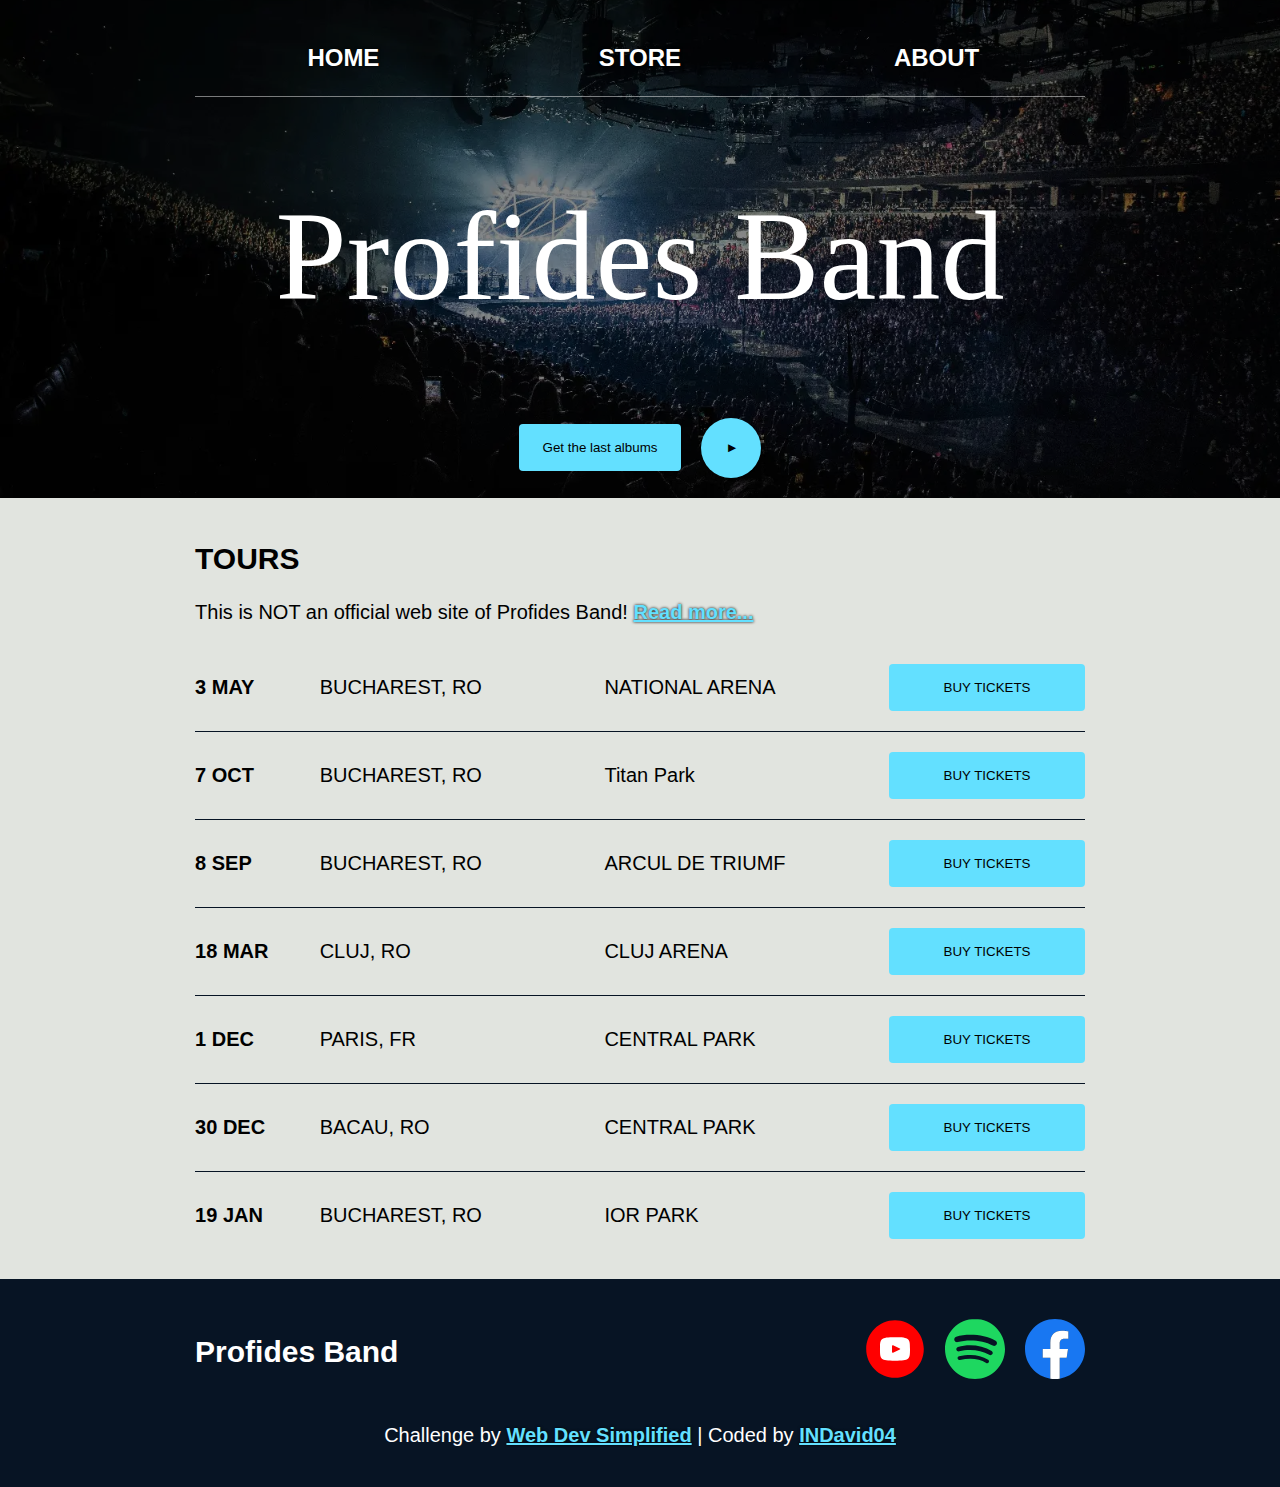
<file: index.html>
<!DOCTYPE html>
<html lang="en">
<head>
    <meta charset="UTF-8">
    <meta name="viewport" content="width=device-width, initial-scale=1.0">
    <meta name="description" content="This is NOT a commercial web site. This is a personal portofolio project developed with Web Dev Simplified help by INDavid04.">
    
    <!-- Favicon -->
    <link rel="apple-touch-icon" sizes="180x180" href="./assets/img/apple-touch-icon.png">
    <link rel="icon" type="image/png" sizes="32x32" href="./assets/img/favicon-32x32.png">
    <link rel="icon" type="image/png" sizes="16x16" href="./assets/img/favicon-16x16.png">
    <link rel="manifest" href="./assets/img/site.webmanifest">
    <link rel="mask-icon" href="./assets/img/safari-pinned-tab.svg" color="#3e433d">
    <meta name="msapplication-TileColor" content="#3e433d">
    <meta name="theme-color" content="#3e433d">

    <link rel="stylesheet" href="./assets/css/styles.css">
    <title>Band Presentation | Profides</title>
</head>
<body>
    <header>
        <nav>
            <ul>
                <li><a href="./index.html" title="Go to home page!">HOME</a></li>
                <li><a href="./store.html" title="Go to store page!">STORE</a></li>
                <li><a href="./about.html" title="Go to about page!">ABOUT</a></li>
            </ul>
            <h1>Profides Band</h1>
        </nav>
        <div class="HeaderButtons">
            <button class="album-btn">Get the last albums</button>
            <button class="play-btn">&#9658;</button>
        </div>
    </header>

    <section class="HomepageTours">
        <h2>TOURS</h2>
        <p>This is NOT an official web site of Profides Band! <a href="./about.html">Read more...</a></p>
        <div class="Tours">
            <div>
                <strong>3 MAY</strong>
                <span>BUCHAREST, RO</span>
                <span>NATIONAL ARENA</span>
                <button type="button">BUY TICKETS</button>
            </div>
            <div>
                <strong>7 OCT</strong>
                <span>BUCHAREST, RO</span>
                <span>Titan Park</span>
                <button type="button">BUY TICKETS</button>
            </div>
            <div>
                <strong>8 SEP</strong>
                <span>BUCHAREST, RO</span>
                <span>ARCUL DE TRIUMF</span>
                <button type="button">BUY TICKETS</button>
            </div>
            <div>
                <strong>18 MAR</strong>
                <span>CLUJ, RO</span>
                <span>CLUJ ARENA</span>
                <button type="button">BUY TICKETS</button>
            </div>
            <div>
                <strong>1 DEC</strong>
                <span>PARIS, FR</span>
                <span>CENTRAL PARK</span>
                <button type="button">BUY TICKETS</button>
            </div>
            <div>
                <strong>30 DEC</strong>
                <span>BACAU, RO</span>
                <span>CENTRAL PARK</span>
                <button type="button">BUY TICKETS</button>
            </div>
            <div>
                <strong>19 JAN</strong>
                <span>BUCHAREST, RO</span>
                <span>IOR PARK</span>
                <button type="button">BUY TICKETS</button>
            </div>
        </div>
    </section>

    <footer>
        <div class="Container">
            <div class="row">
                <h3>Profides Band</h3>
                <ul>
                    <li>
                        <a href="https://www.youtube.com/@bisericaProfides" target="_blank" title="Go to YouTube web page of Profides">
                            <svg xmlns="http://www.w3.org/2000/svg" width="1em" height="1em" viewBox="0 0 20 20">
                                <rect x="5" y="5" width="10" height="10" fill="#ffffff"/>
                                <path fill="#ff0000" d="M11.603 9.833L9.357 8.785C9.161 8.694 9 8.796 9 9.013v1.974c0 .217.161.319.357.228l2.245-1.048c.197-.092.197-.242.001-.334M10 .4C4.698.4.4 4.698.4 10s4.298 9.6 9.6 9.6s9.6-4.298 9.6-9.6S15.302.4 10 .4m0 13.5c-4.914 0-5-.443-5-3.9s.086-3.9 5-3.9s5 .443 5 3.9s-.086 3.9-5 3.9"/>
                            </svg>
                        </a>
                    </li>
                    <li>
                        <a href="https://open.spotify.com/artist/2ynmkDblvKMyJyUOs1EIpx" target="_blank" title="Go to Spotify web page of Profides">
                            <svg xmlns="http://www.w3.org/2000/svg" width="1em" height="1em" viewBox="0 0 256 256"><path fill="#1ed760" d="M128 0C57.308 0 0 57.309 0 128c0 70.696 57.309 128 128 128c70.697 0 128-57.304 128-128C256 57.314 198.697.007 127.998.007zm58.699 184.614c-2.293 3.76-7.215 4.952-10.975 2.644c-30.053-18.357-67.885-22.515-112.44-12.335a7.98 7.98 0 0 1-9.552-6.007a7.97 7.97 0 0 1 6-9.553c48.76-11.14 90.583-6.344 124.323 14.276c3.76 2.308 4.952 7.215 2.644 10.975m15.667-34.853c-2.89 4.695-9.034 6.178-13.726 3.289c-34.406-21.148-86.853-27.273-127.548-14.92c-5.278 1.594-10.852-1.38-12.454-6.649c-1.59-5.278 1.386-10.842 6.655-12.446c46.485-14.106 104.275-7.273 143.787 17.007c4.692 2.89 6.175 9.034 3.286 13.72zm1.345-36.293C162.457 88.964 94.394 86.71 55.007 98.666c-6.325 1.918-13.014-1.653-14.93-7.978c-1.917-6.328 1.65-13.012 7.98-14.935C93.27 62.027 168.434 64.68 215.929 92.876c5.702 3.376 7.566 10.724 4.188 16.405c-3.362 5.69-10.73 7.565-16.4 4.187z"/></svg>
                        </a>
                    </li>
                    <li>
                        <a href="https://facebook.com/BisericaProfides" target="_blank" title="Go to Facebook web page of Profides">
                            <svg xmlns="http://www.w3.org/2000/svg" width="1em" height="1em" viewBox="0 0 256 256">
                                <path fill="#1877f2" d="M256 128C256 57.308 198.692 0 128 0S0 57.308 0 128c0 63.888 46.808 116.843 108 126.445V165H75.5v-37H108V99.8c0-32.08 19.11-49.8 48.348-49.8C170.352 50 185 52.5 185 52.5V84h-16.14C152.959 84 148 93.867 148 103.99V128h35.5l-5.675 37H148v89.445c61.192-9.602 108-62.556 108-126.445"/>
                                <path fill="#fff" d="m177.825 165l5.675-37H148v-24.01C148 93.866 152.959 84 168.86 84H185V52.5S170.352 50 156.347 50C127.11 50 108 67.72 108 99.8V128H75.5v37H108v89.445A129 129 0 0 0 128 256a129 129 0 0 0 20-1.555V165z"/>
                            </svg>
                        </a>
                    </li>
                </ul>
            </div>
            <p>Challenge by <a href="https://www.youtube.com/playlist?list=PLZlA0Gpn_vH-cEDOofOujFIknfZZpIk3a" target="_blank" rel="noopener noreferrer" title="Mergi catre resursa cu ajutorul careia s-a realizat acest web site">Web Dev Simplified</a> | Coded by <a href="https://indavid04.github.io/portofolio" target="_blank" rel="noopener noreferrer" title="Mergi catre pagina de prezentare a persoanei care a realizat acest web site">INDavid04</a></p>
        </div>
    </footer>
</body>
</html>
</file>
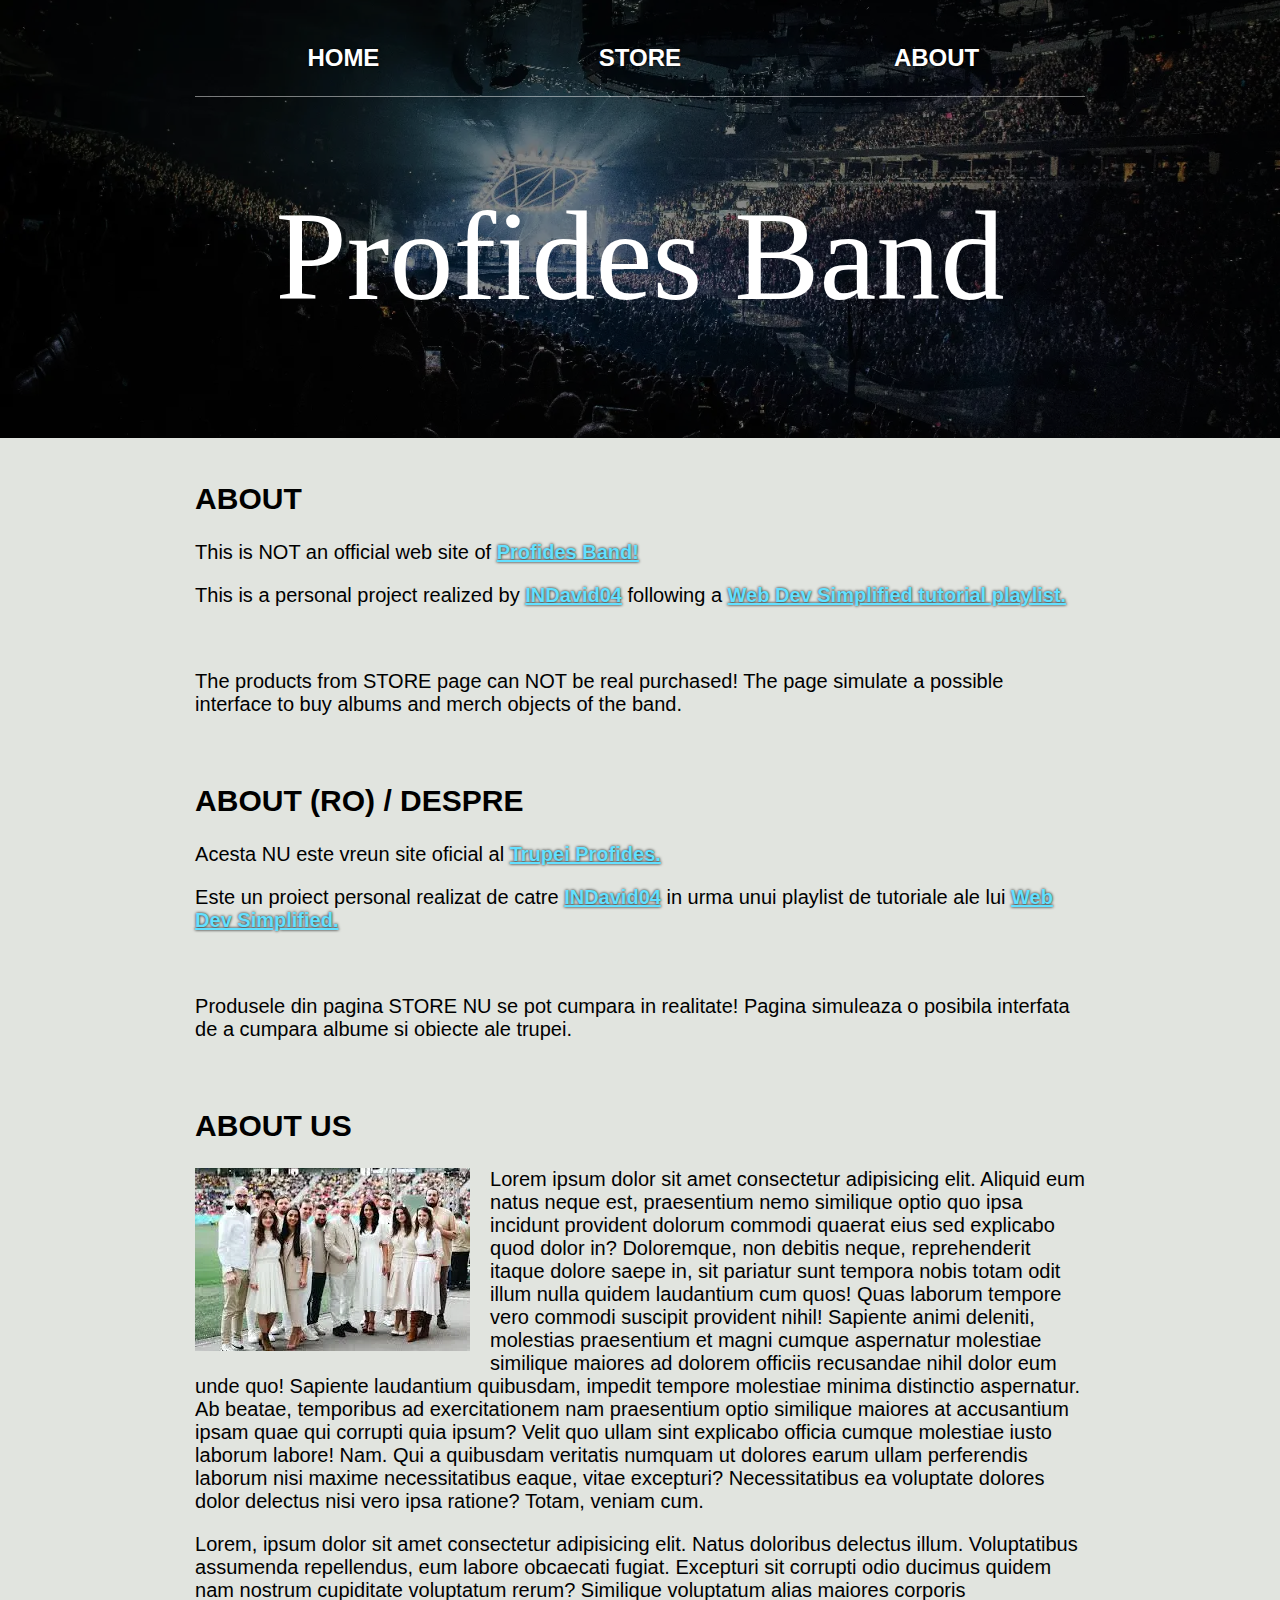
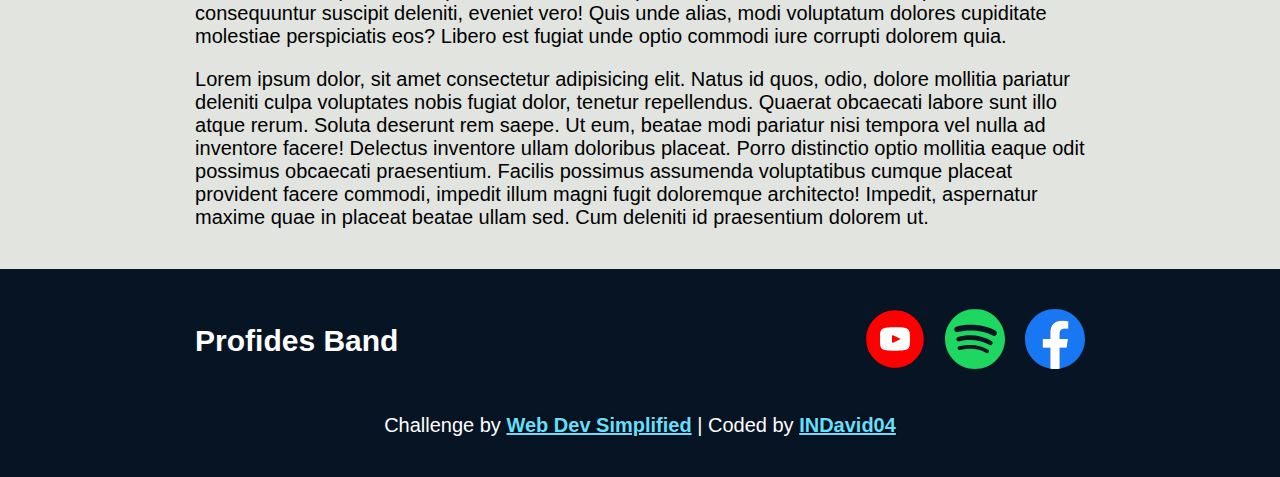
<file: about.html>
<!DOCTYPE html>
<html lang="en">
<head>
    <meta charset="UTF-8">
    <meta name="viewport" content="width=device-width, initial-scale=1.0">
    <meta name="description" content="This is NOT a commercial web site. This is a personal portofolio project developed with Web Dev Simplified help by INDavid04.">

    <!-- Favicon -->
    <link rel="apple-touch-icon" sizes="180x180" href="./assets/img/apple-touch-icon.png">
    <link rel="icon" type="image/png" sizes="32x32" href="./assets/img/favicon-32x32.png">
    <link rel="icon" type="image/png" sizes="16x16" href="./assets/img/favicon-16x16.png">
    <link rel="manifest" href="./assets/img/site.webmanifest">
    <link rel="mask-icon" href="./assets/img/safari-pinned-tab.svg" color="#3e433d">
    <meta name="msapplication-TileColor" content="#3e433d">
    <meta name="theme-color" content="#3e433d">

    <link rel="stylesheet" href="./assets/css/styles.css">
    <title>Band Presentation | About</title>
</head>
<body>
    <header>
        <nav>
            <ul>
                <li><a href="./index.html" title="Go to home page!">HOME</a></li>
                <li><a href="./store.html" title="Go to store page!">STORE</a></li>
                <li><a href="./about.html" title="Go to about page!">ABOUT</a></li>
            </ul>
            <li></li>
            <h1>Profides Band</h1>
        </nav>
    </header>

    <section class="AboutSection">
        <h2>ABOUT</h2>
        <p>This is NOT an official web site of <a href="https://bisericaprofides.ro/" target="_blank">Profides Band!</a></p>
        <p>This is a personal project realized by <a href="https://indavid04.github.io/portofolio/" target="_blank">INDavid04</a> following a <a href="https://youtube.com/playlist?list=PLZlA0Gpn_vH-cEDOofOujFIknfZZpIk3a&si=1B6ifaybNFjlOBC9" target="_blank">Web Dev Simplified tutorial playlist.</a></p>
        <br>
        <p>The products from STORE page can NOT be real purchased! The page simulate a possible interface to buy albums and merch objects of the band.</p>
        <br>
        <h2>ABOUT (RO) / DESPRE</h2>
        <p>Acesta NU este vreun site oficial al <a href="https://bisericaprofides.ro/" target="_blank">Trupei Profides.</a></p> 
        <p>Este un proiect personal realizat de catre <a href="https://indavid04.github.io/portofolio/" target="_blank">INDavid04</a> in urma unui playlist de tutoriale ale lui <a href="https://youtube.com/playlist?list=PLZlA0Gpn_vH-cEDOofOujFIknfZZpIk3a&si=1B6ifaybNFjlOBC9" target="_blank">Web Dev Simplified.</a></p>
        <br>
        <p>Produsele din pagina STORE NU se pot cumpara in realitate! Pagina simuleaza o posibila interfata de a cumpara albume si obiecte ale trupei.</p>
        <br>
        <h2>ABOUT US</h2>
        <img class="HeroImg" src="./assets/img/hero-image.webp" alt="Trupa profides pe Arena Nationala in 2024" width="275">
        <p>Lorem ipsum dolor sit amet consectetur adipisicing elit. Aliquid eum natus neque est, praesentium nemo similique optio quo ipsa incidunt provident dolorum commodi quaerat eius sed explicabo quod dolor in?
        Doloremque, non debitis neque, reprehenderit itaque dolore saepe in, sit pariatur sunt tempora nobis totam odit illum nulla quidem laudantium cum quos! Quas laborum tempore vero commodi suscipit provident nihil!
        Sapiente animi deleniti, molestias praesentium et magni cumque aspernatur molestiae similique maiores ad dolorem officiis recusandae nihil dolor eum unde quo! Sapiente laudantium quibusdam, impedit tempore molestiae minima distinctio aspernatur.
        Ab beatae, temporibus ad exercitationem nam praesentium optio similique maiores at accusantium ipsam quae qui corrupti quia ipsum? Velit quo ullam sint explicabo officia cumque molestiae iusto laborum labore! Nam.
        Qui a quibusdam veritatis numquam ut dolores earum ullam perferendis laborum nisi maxime necessitatibus eaque, vitae excepturi? Necessitatibus ea voluptate dolores dolor delectus nisi vero ipsa ratione? Totam, veniam cum.</p>
        <p>Lorem, ipsum dolor sit amet consectetur adipisicing elit. Natus doloribus delectus illum. Voluptatibus assumenda repellendus, eum labore obcaecati fugiat. Excepturi sit corrupti odio ducimus quidem nam nostrum cupiditate voluptatum rerum?
        Similique voluptatum alias maiores corporis consequuntur suscipit deleniti, eveniet vero! Quis unde alias, modi voluptatum dolores cupiditate molestiae perspiciatis eos? Libero est fugiat unde optio commodi iure corrupti dolorem quia.</p>
        <p>Lorem ipsum dolor, sit amet consectetur adipisicing elit. Natus id quos, odio, dolore mollitia pariatur deleniti culpa voluptates nobis fugiat dolor, tenetur repellendus. Quaerat obcaecati labore sunt illo atque rerum.
        Soluta deserunt rem saepe. Ut eum, beatae modi pariatur nisi tempora vel nulla ad inventore facere! Delectus inventore ullam doloribus placeat. Porro distinctio optio mollitia eaque odit possimus obcaecati praesentium.
        Facilis possimus assumenda voluptatibus cumque placeat provident facere commodi, impedit illum magni fugit doloremque architecto! Impedit, aspernatur maxime quae in placeat beatae ullam sed. Cum deleniti id praesentium dolorem ut.</p>
    </section>

    <footer>
        <div class="Container">
            <div class="row">
                <h3>Profides Band</h3>
                <ul>
                    <li>
                        <a href="https://www.youtube.com/@bisericaProfides" target="_blank" title="Go to YouTube web page of Profides">
                            <svg xmlns="http://www.w3.org/2000/svg" width="1em" height="1em" viewBox="0 0 20 20">
                                <rect x="5" y="5" width="10" height="10" fill="#ffffff"/>
                                <path fill="#ff0000" d="M11.603 9.833L9.357 8.785C9.161 8.694 9 8.796 9 9.013v1.974c0 .217.161.319.357.228l2.245-1.048c.197-.092.197-.242.001-.334M10 .4C4.698.4.4 4.698.4 10s4.298 9.6 9.6 9.6s9.6-4.298 9.6-9.6S15.302.4 10 .4m0 13.5c-4.914 0-5-.443-5-3.9s.086-3.9 5-3.9s5 .443 5 3.9s-.086 3.9-5 3.9"/>
                            </svg>
                        </a>
                    </li>
                    <li>
                        <a href="https://open.spotify.com/artist/2ynmkDblvKMyJyUOs1EIpx" target="_blank" title="Go to Spotify web page of Profides">
                            <svg xmlns="http://www.w3.org/2000/svg" width="1em" height="1em" viewBox="0 0 256 256"><path fill="#1ed760" d="M128 0C57.308 0 0 57.309 0 128c0 70.696 57.309 128 128 128c70.697 0 128-57.304 128-128C256 57.314 198.697.007 127.998.007zm58.699 184.614c-2.293 3.76-7.215 4.952-10.975 2.644c-30.053-18.357-67.885-22.515-112.44-12.335a7.98 7.98 0 0 1-9.552-6.007a7.97 7.97 0 0 1 6-9.553c48.76-11.14 90.583-6.344 124.323 14.276c3.76 2.308 4.952 7.215 2.644 10.975m15.667-34.853c-2.89 4.695-9.034 6.178-13.726 3.289c-34.406-21.148-86.853-27.273-127.548-14.92c-5.278 1.594-10.852-1.38-12.454-6.649c-1.59-5.278 1.386-10.842 6.655-12.446c46.485-14.106 104.275-7.273 143.787 17.007c4.692 2.89 6.175 9.034 3.286 13.72zm1.345-36.293C162.457 88.964 94.394 86.71 55.007 98.666c-6.325 1.918-13.014-1.653-14.93-7.978c-1.917-6.328 1.65-13.012 7.98-14.935C93.27 62.027 168.434 64.68 215.929 92.876c5.702 3.376 7.566 10.724 4.188 16.405c-3.362 5.69-10.73 7.565-16.4 4.187z"/></svg>
                        </a>
                    </li>
                    <li>
                        <a href="https://facebook.com/BisericaProfides" target="_blank" title="Go to Facebook web page of Profides">
                            <svg xmlns="http://www.w3.org/2000/svg" width="1em" height="1em" viewBox="0 0 256 256">
                                <path fill="#1877f2" d="M256 128C256 57.308 198.692 0 128 0S0 57.308 0 128c0 63.888 46.808 116.843 108 126.445V165H75.5v-37H108V99.8c0-32.08 19.11-49.8 48.348-49.8C170.352 50 185 52.5 185 52.5V84h-16.14C152.959 84 148 93.867 148 103.99V128h35.5l-5.675 37H148v89.445c61.192-9.602 108-62.556 108-126.445"/>
                                <path fill="#fff" d="m177.825 165l5.675-37H148v-24.01C148 93.866 152.959 84 168.86 84H185V52.5S170.352 50 156.347 50C127.11 50 108 67.72 108 99.8V128H75.5v37H108v89.445A129 129 0 0 0 128 256a129 129 0 0 0 20-1.555V165z"/>
                            </svg>
                        </a>
                    </li>
                </ul>
            </div>
            <p>Challenge by <a href="https://www.youtube.com/playlist?list=PLZlA0Gpn_vH-cEDOofOujFIknfZZpIk3a" target="_blank" rel="noopener noreferrer" title="Mergi catre resursa cu ajutorul careia s-a realizat acest web site">Web Dev Simplified</a> | Coded by <a href="https://indavid04.github.io/portofolio" target="_blank" rel="noopener noreferrer" title="Mergi catre pagina de prezentare a persoanei care a realizat acest web site">INDavid04</a></p>
        </div>
    </footer>
</body>
</html>
</file>
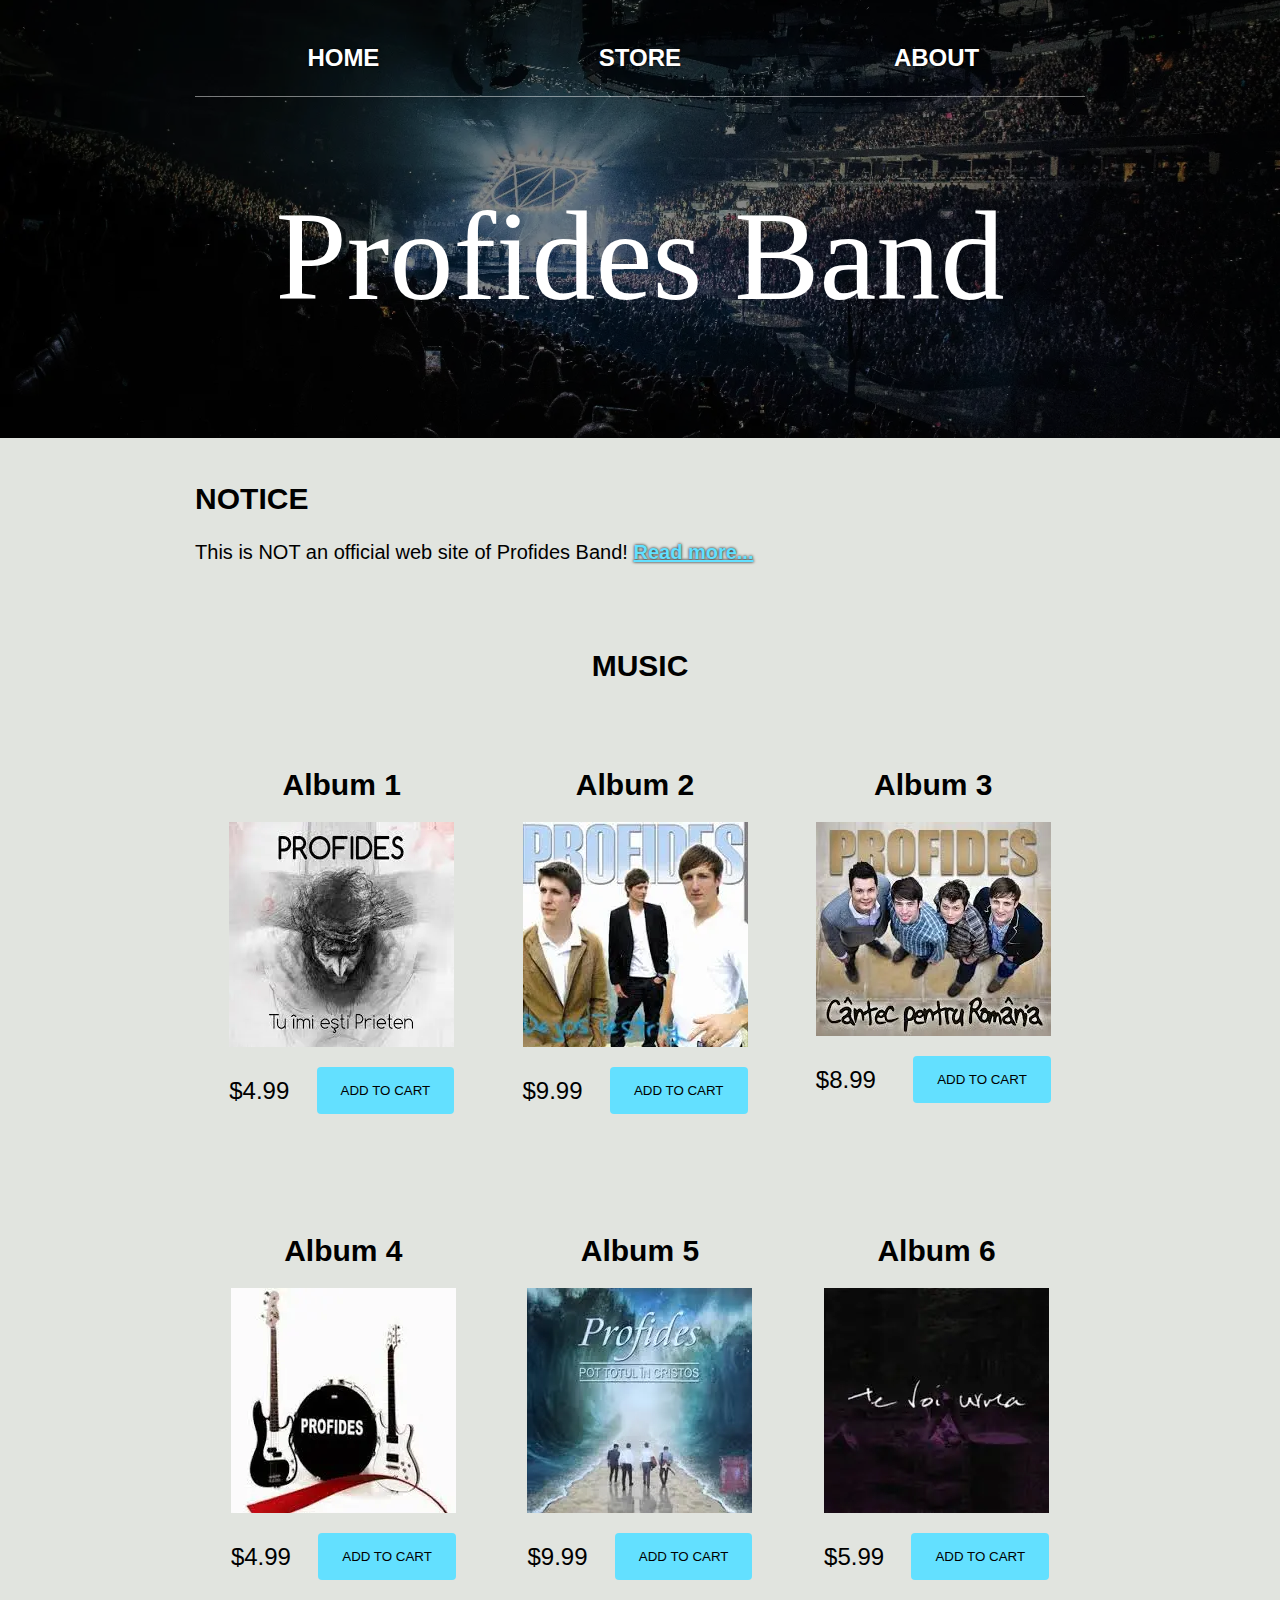
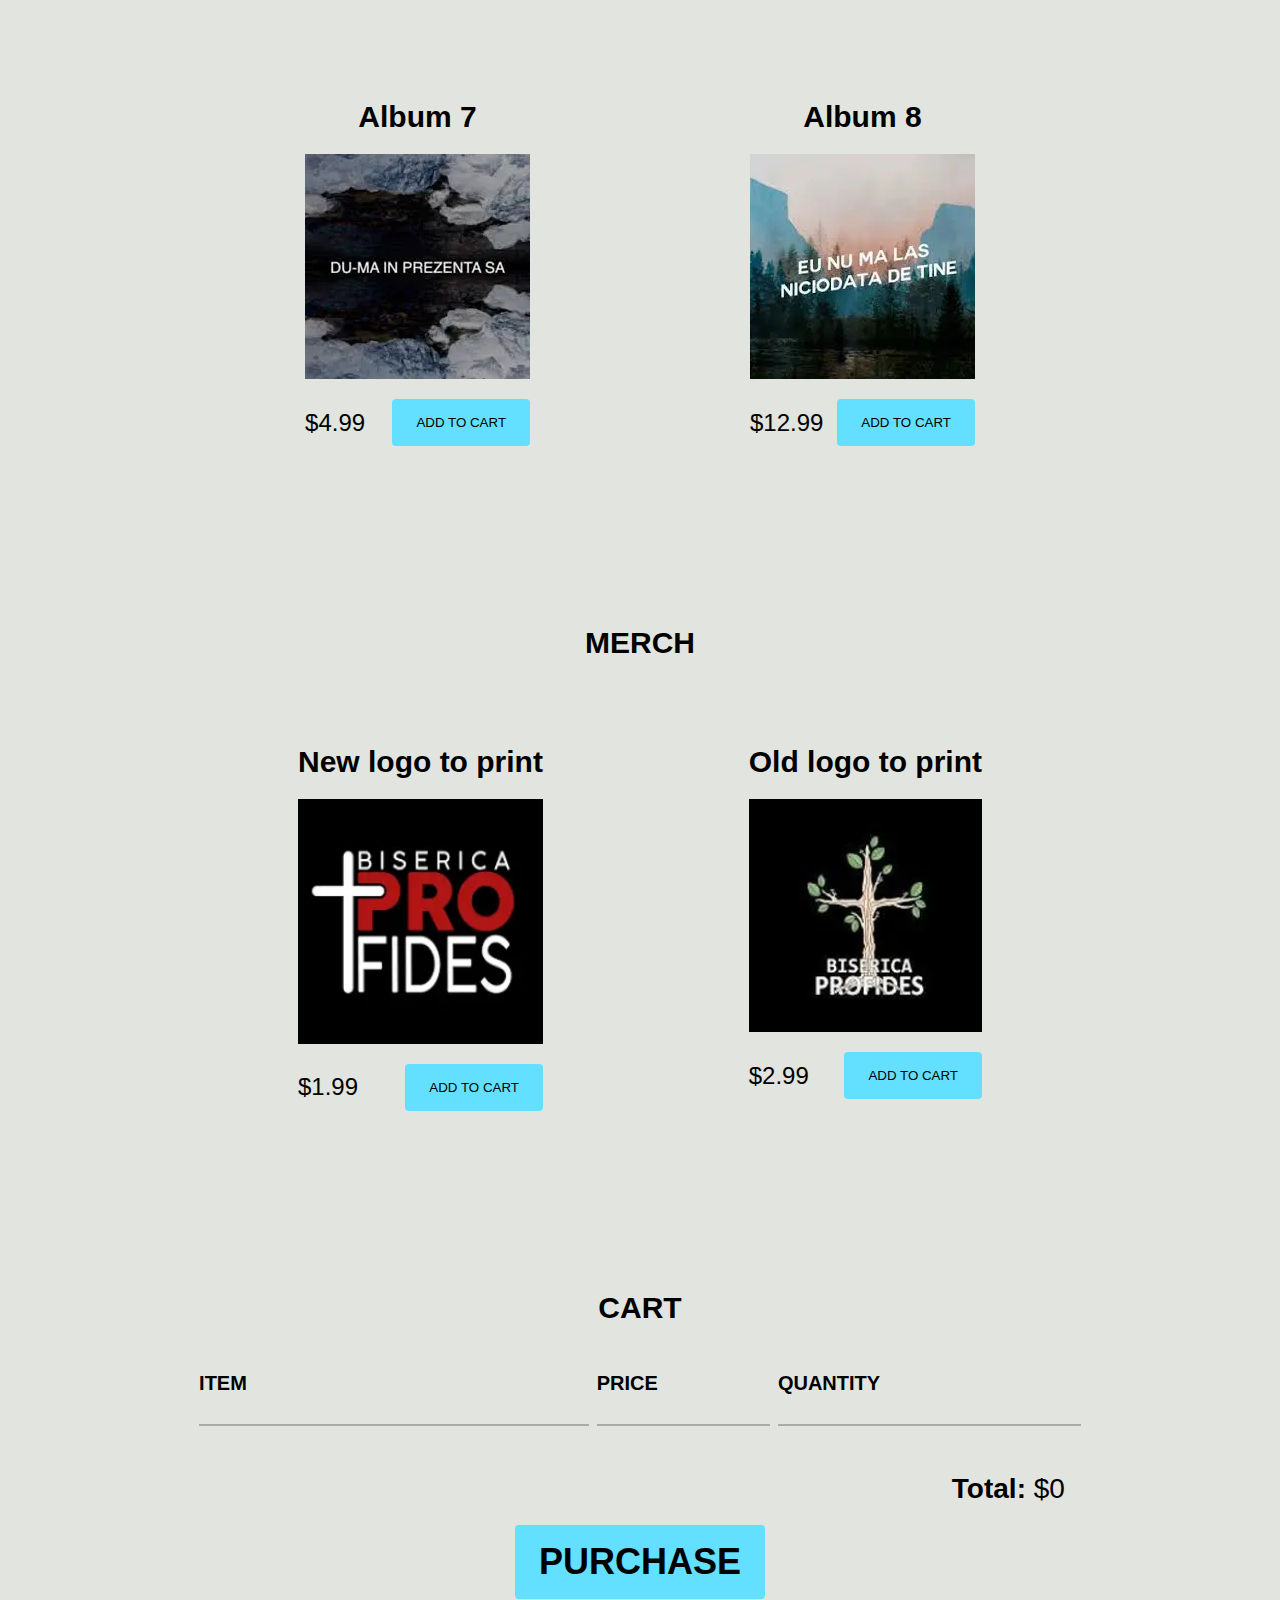
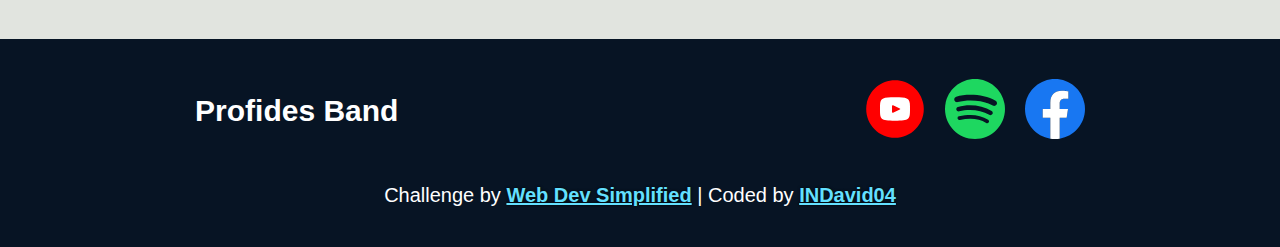
<file: store.html>
<!DOCTYPE html>
<html lang="en">
<head>
    <meta charset="UTF-8">
    <meta name="viewport" content="width=device-width, initial-scale=1.0">
    <meta name="description" content="This is NOT a commercial web site. This is a personal portofolio project developed with Web Dev Simplified help by INDavid04.">

    <!-- Favicon -->
    <link rel="apple-touch-icon" sizes="180x180" href="./assets/img/apple-touch-icon.png">
    <link rel="icon" type="image/png" sizes="32x32" href="./assets/img/favicon-32x32.png">
    <link rel="icon" type="image/png" sizes="16x16" href="./assets/img/favicon-16x16.png">
    <link rel="manifest" href="./assets/img/site.webmanifest">
    <link rel="mask-icon" href="./assets/img/safari-pinned-tab.svg" color="#3e433d">
    <meta name="msapplication-TileColor" content="#3e433d">
    <meta name="theme-color" content="#3e433d">

    <link rel="stylesheet" href="./assets/css/styles.css">
    <title>Band Presentation | Store</title>
</head>
<body>
    <header>
        <nav>
            <ul>
                <li><a href="./index.html" title="Go to home page!">HOME</a></li>
                <li><a href="./store.html" title="Go to store page!">STORE</a></li>
                <li><a href="./about.html" title="Go to about page!">ABOUT</a></li>
            </ul>
            <li></li>
            <h1>Profides Band</h1>
        </nav>
    </header>

    <section class="NoticeSection">
        <h2>NOTICE</h2>
        <p>This is NOT an official web site of Profides Band! <a href="./about.html">Read more...</a></p>
    </section>

    <section class="MusicSection">
        <h2>MUSIC</h2>
        <div class="Items">
            <div class="Item">
                <span class="ItemTitle">Album 1</span>
                <img class="ItemImage" src="./assets/img/a1.webp" alt="Album 1 thumbnail">
                <div class="ItemDetails">
                    <span class="ItemPrice">$4.99</span>
                    <button class="shop-item-button" role="button">ADD TO CART</button>
                </div>
            </div>
            <div class="Item">
                <span class="ItemTitle">Album 2</span>
                <img class="ItemImage" src="./assets/img/a2.webp" alt="Album 2 thumbnail">
                <div class="ItemDetails">
                    <span class="ItemPrice">$9.99</span>
                    <button class="shop-item-button" role="button">ADD TO CART</button>
                </div>
            </div>
            <div class="Item">
                <span class="ItemTitle">Album 3</span>
                <img class="ItemImage" src="./assets/img/a3.webp" alt="Album 3 thumbnail">
                <div class="ItemDetails">
                    <span class="ItemPrice">$8.99</span>
                    <button class="shop-item-button" role="button">ADD TO CART</button>
                </div>
            </div>
            <div class="Item">
                <span class="ItemTitle">Album 4</span>
                <img class="ItemImage" src="./assets/img/a4.webp" alt="Album 4 thumbnail">
                <div class="ItemDetails">
                    <span class="ItemPrice">$4.99</span>
                    <button class="shop-item-button" role="button">ADD TO CART</button>
                </div>
            </div>
            <div class="Item">
                <span class="ItemTitle">Album 5</span>
                <img class="ItemImage" src="./assets/img/a5.webp" alt="Album 5 thumbnail">
                <div class="ItemDetails">
                    <span class="ItemPrice">$9.99</span>
                    <button class="shop-item-button" role="button">ADD TO CART</button>
                </div>
            </div>
            <div class="Item">
                <span class="ItemTitle">Album 6</span>
                <img class="ItemImage" src="./assets/img/a6.webp" alt="Album 6 thumbnail">
                <div class="ItemDetails">
                    <span class="ItemPrice">$5.99</span>
                    <button class="shop-item-button" role="button">ADD TO CART</button>
                </div>
            </div>
            <div class="Item">
                <span class="ItemTitle">Album 7</span>
                <img class="ItemImage" src="./assets/img/a7.webp" alt="Album 7 thumbnail">
                <div class="ItemDetails">
                    <span class="ItemPrice">$4.99</span>
                    <button class="shop-item-button" role="button">ADD TO CART</button>
                </div>
            </div>
            <div class="Item">
                <span class="ItemTitle">Album 8</span>
                <img class="ItemImage" src="./assets/img/a8.webp" alt="8">
                <div class="ItemDetails">
                    <span class="ItemPrice">$12.99</span>
                    <button class="shop-item-button" role="button">ADD TO CART</button>
                </div>
            </div>
        </div>
    </section>

    <section class="MerchSection">
        <h2>MERCH</h2>
        <div class="Items">
            <div class="Item">
                <span class="ItemTitle">New logo to print</span>
                <img class="ItemImage" src="./assets/img/m1.webp" alt="Profides new logo">
                <div class="ItemDetails">
                    <span class="ItemPrice">$1.99</span>
                    <button class="shop-item-button" role="button">ADD TO CART</button>
                </div>
            </div>
            <div class="Item">
                <span class="ItemTitle">Old logo to print</span>
                <img class="ItemImage" src="./assets/img/m2.webp" alt="Profides old logo">
                <div class="ItemDetails">
                    <span class="ItemPrice">$2.99</span>
                    <button class="shop-item-button" role="button">ADD TO CART</button>
                </div>
            </div>
        </div>
    </section>

    <section class="CartSection">
        <h2>CART</h2>
        <div class="CartHeader">
            <span class="CartItem">ITEM</span>
            <span class="CartPrice">PRICE</span>
            <span class="CartQuantity">QUANTITY</span>
        </div>
        <div class="CartItems">&nbsp;</div>
        <div class="CartFooter">
            <strong>Total:</strong>
            <span class="CartTotalPrice">$0</span>
        </div>
        <button class="purchase-btn" role="button">PURCHASE</button>
    </section>

    <footer>
        <div class="Container">
            <div class="row">
                <h3>Profides Band</h3>
                <ul>
                    <li>
                        <a href="https://www.youtube.com/@bisericaProfides" target="_blank" title="Go to YouTube web page of Profides">
                            <svg xmlns="http://www.w3.org/2000/svg" width="1em" height="1em" viewBox="0 0 20 20">
                                <rect x="5" y="5" width="10" height="10" fill="#ffffff"/>
                                <path fill="#ff0000" d="M11.603 9.833L9.357 8.785C9.161 8.694 9 8.796 9 9.013v1.974c0 .217.161.319.357.228l2.245-1.048c.197-.092.197-.242.001-.334M10 .4C4.698.4.4 4.698.4 10s4.298 9.6 9.6 9.6s9.6-4.298 9.6-9.6S15.302.4 10 .4m0 13.5c-4.914 0-5-.443-5-3.9s.086-3.9 5-3.9s5 .443 5 3.9s-.086 3.9-5 3.9"/>
                            </svg>
                        </a>
                    </li>
                    <li>
                        <a href="https://open.spotify.com/artist/2ynmkDblvKMyJyUOs1EIpx" target="_blank" title="Go to Spotify web page of Profides">
                            <svg xmlns="http://www.w3.org/2000/svg" width="1em" height="1em" viewBox="0 0 256 256"><path fill="#1ed760" d="M128 0C57.308 0 0 57.309 0 128c0 70.696 57.309 128 128 128c70.697 0 128-57.304 128-128C256 57.314 198.697.007 127.998.007zm58.699 184.614c-2.293 3.76-7.215 4.952-10.975 2.644c-30.053-18.357-67.885-22.515-112.44-12.335a7.98 7.98 0 0 1-9.552-6.007a7.97 7.97 0 0 1 6-9.553c48.76-11.14 90.583-6.344 124.323 14.276c3.76 2.308 4.952 7.215 2.644 10.975m15.667-34.853c-2.89 4.695-9.034 6.178-13.726 3.289c-34.406-21.148-86.853-27.273-127.548-14.92c-5.278 1.594-10.852-1.38-12.454-6.649c-1.59-5.278 1.386-10.842 6.655-12.446c46.485-14.106 104.275-7.273 143.787 17.007c4.692 2.89 6.175 9.034 3.286 13.72zm1.345-36.293C162.457 88.964 94.394 86.71 55.007 98.666c-6.325 1.918-13.014-1.653-14.93-7.978c-1.917-6.328 1.65-13.012 7.98-14.935C93.27 62.027 168.434 64.68 215.929 92.876c5.702 3.376 7.566 10.724 4.188 16.405c-3.362 5.69-10.73 7.565-16.4 4.187z"/></svg>
                        </a>
                    </li>
                    <li>
                        <a href="https://facebook.com/BisericaProfides" target="_blank" title="Go to Facebook web page of Profides">
                            <svg xmlns="http://www.w3.org/2000/svg" width="1em" height="1em" viewBox="0 0 256 256">
                                <path fill="#1877f2" d="M256 128C256 57.308 198.692 0 128 0S0 57.308 0 128c0 63.888 46.808 116.843 108 126.445V165H75.5v-37H108V99.8c0-32.08 19.11-49.8 48.348-49.8C170.352 50 185 52.5 185 52.5V84h-16.14C152.959 84 148 93.867 148 103.99V128h35.5l-5.675 37H148v89.445c61.192-9.602 108-62.556 108-126.445"/>
                                <path fill="#fff" d="m177.825 165l5.675-37H148v-24.01C148 93.866 152.959 84 168.86 84H185V52.5S170.352 50 156.347 50C127.11 50 108 67.72 108 99.8V128H75.5v37H108v89.445A129 129 0 0 0 128 256a129 129 0 0 0 20-1.555V165z"/>
                            </svg>
                        </a>
                    </li>
                </ul>
            </div>
            <p>Challenge by <a href="https://www.youtube.com/playlist?list=PLZlA0Gpn_vH-cEDOofOujFIknfZZpIk3a" target="_blank" rel="noopener noreferrer" title="Mergi catre resursa cu ajutorul careia s-a realizat acest web site">Web Dev Simplified</a> | Coded by <a href="https://indavid04.github.io/portofolio" target="_blank" rel="noopener noreferrer" title="Mergi catre pagina de prezentare a persoanei care a realizat acest web site">INDavid04</a></p>
        </div>
    </footer>
    <script src="./assets/js/store.js" async></script>
</body>
</html>
</file>
<file: assets/css/styles.css>
html, body {
  margin: 0;
  padding: 0;
  background-color: #e1e4df;
  font-family: Arial, Helvetica, sans-serif;
  font-size: 16px;
}
@media (min-width: 540px) {
  html, body {
    font-size: 20px;
  }
}

section, nav {
  margin: 0 auto;
  padding: 1em;
  max-width: 80ch;
}

button {
  border: none;
  border-radius: 0.2rem;
  padding: 0.8rem 1.2rem;
  background-color: #63E0FF;
  color: #000;
  text-align: center;
  vertical-align: middle;
  cursor: pointer;
}

button:hover {
  background-color: #23515c;
  color: #fff;
}

a {
  color: #63E0FF;
  font-weight: bold;
  text-shadow: 0 0 3px #000;
}

a:hover, a:focus {
  text-decoration: none;
}

ul {
  padding: 0;
}

header {
  padding-bottom: 1rem;
  background-color: rgba(0, 0, 0, 0.4666666667);
  background-image: url("../img/band-landscape.webp");
  background-size: cover;
  background-position: 10%;
  background-blend-mode: multiply;
}

header nav {
  padding-bottom: 0.1rem;
  text-align: center;
  color: #fff;
}

header ul {
  display: grid;
  grid-template-columns: 1fr 1fr 1fr;
  margin: 0;
  border-bottom: 1px solid rgba(255, 255, 255, 0.4666666667);
  font-size: 1.2em;
}

header li {
  list-style-type: none;
  width: 100%;
}

header a {
  display: inline-block;
  padding: 1em 0;
  width: 100%;
  color: #fff;
  text-decoration: none;
}

header a:hover, header a:focus {
  background-color: rgba(255, 255, 255, 0.2);
}

h1 {
  font-family: "Times New Roman", Times, serif;
  font-size: 10vw;
  font-weight: normal;
}

.HeaderButtons {
  display: flex;
  gap: 1rem;
  justify-content: center;
  align-items: center;
}

.album-btn {
  color: #000;
}

.play-btn {
  border-radius: 50%;
  width: 3rem;
  height: 3rem;
  color: #000;
}

.Tours div {
  display: flex;
  justify-content: space-between;
  align-items: center;
  border-bottom: 1px solid #071424;
  padding: 1rem 0;
}

.Tours div:last-child {
  border: none;
}

.Tours strong {
  display: inline-block;
  width: 10%;
}

.Tours span {
  display: inline-block;
  width: 28%;
}

.Tours button {
  display: inline-block;
  width: 22%;
  padding: 0.8rem 0.2rem;
}

.MusicSection h2, .MerchSection h2, .CartSection h2 {
  text-align: center;
}

.MerchSection h2, .CartSection h2 {
  margin-top: 4rem;
}

.Items {
  display: flex;
  justify-content: space-around;
  flex-wrap: wrap;
}

.Item {
  display: flex;
  flex-direction: column;
  gap: 1rem;
  margin: 3rem 1rem;
  text-align: center;
}

.ItemTitle {
  font-size: 1.5rem;
  font-weight: bold;
}

.ItemDetails {
  display: flex;
  justify-content: space-between;
  align-items: center;
}

.ItemDetails span {
  font-size: 1.2rem;
}

.CartHeader {
  display: flex;
  font-weight: bold;
}

.CartRow {
  display: flex;
  align-items: center;
}

.CartItem {
  display: inline-flex;
  gap: 1rem;
  align-items: center;
  margin: 0.2rem;
  border-bottom: 2px solid #aaa;
  padding-bottom: 0.5rem;
  width: 45%;
  height: 3rem;
  font-size: 1rem;
}

.CartItem img {
  width: 2rem;
}
@media (min-width: 540px) {
  .CartItem img {
    width: 3rem;
  }
}

.CartPrice {
  display: inline-flex;
  margin: 0.2rem;
  border-bottom: 2px solid #aaa;
  padding-bottom: 0.5rem;
  width: 20%;
  height: 3rem;
  align-items: center;
}

.CartQuantity {
  display: flex;
  align-items: center;
  gap: 0.5rem;
  margin: 0.2rem;
  border-bottom: 2px solid #aaa;
  padding-bottom: 0.5rem;
  width: 35%;
}

.CartQuantity input {
  border: none;
  border-radius: 0.2rem;
  padding: 0;
  width: 3rem;
  height: 3rem;
  background-color: #071424;
  color: #aaa;
  font-size: 1.2rem;
  text-align: center;
}

.danger-btn {
  display: flex;
  align-items: center;
  justify-content: center;
  border: none;
  width: 3rem;
  height: 3rem;
  background-color: #4e0000;
  color: #fff;
  font-weight: bold;
}

.CartFooter {
  margin: 1rem 1rem 0 0;
  text-align: right;
  font-size: 1.4rem;
}

.purchase-btn {
  display: block;
  margin: 1rem auto;
  text-align: center;
  font-size: 1.8rem;
  font-weight: bold;
}

.AboutSection .HeroImg {
  width: 100%;
}
@media (min-width: 480px) {
  .AboutSection .HeroImg {
    width: unset;
    float: left;
    margin: 0 1rem 1rem 0;
  }
}

footer {
  background-color: #071424;
  color: #fff;
}

footer .Container {
  margin: 0 auto;
  padding: 1rem;
  max-width: 80ch;
}

footer .row {
  display: flex;
  justify-content: space-between;
  align-items: center;
}

footer h3 {
  font-size: 1.5em;
}

footer ul {
  display: flex;
  gap: 1rem;
}

footer li {
  list-style: none;
}

footer svg {
  width: 3rem;
  height: 3rem;
}

footer svg:hover {
  opacity: 0.8;
}

footer p {
  text-align: center;
}/*# sourceMappingURL=styles.css.map */
</file>
